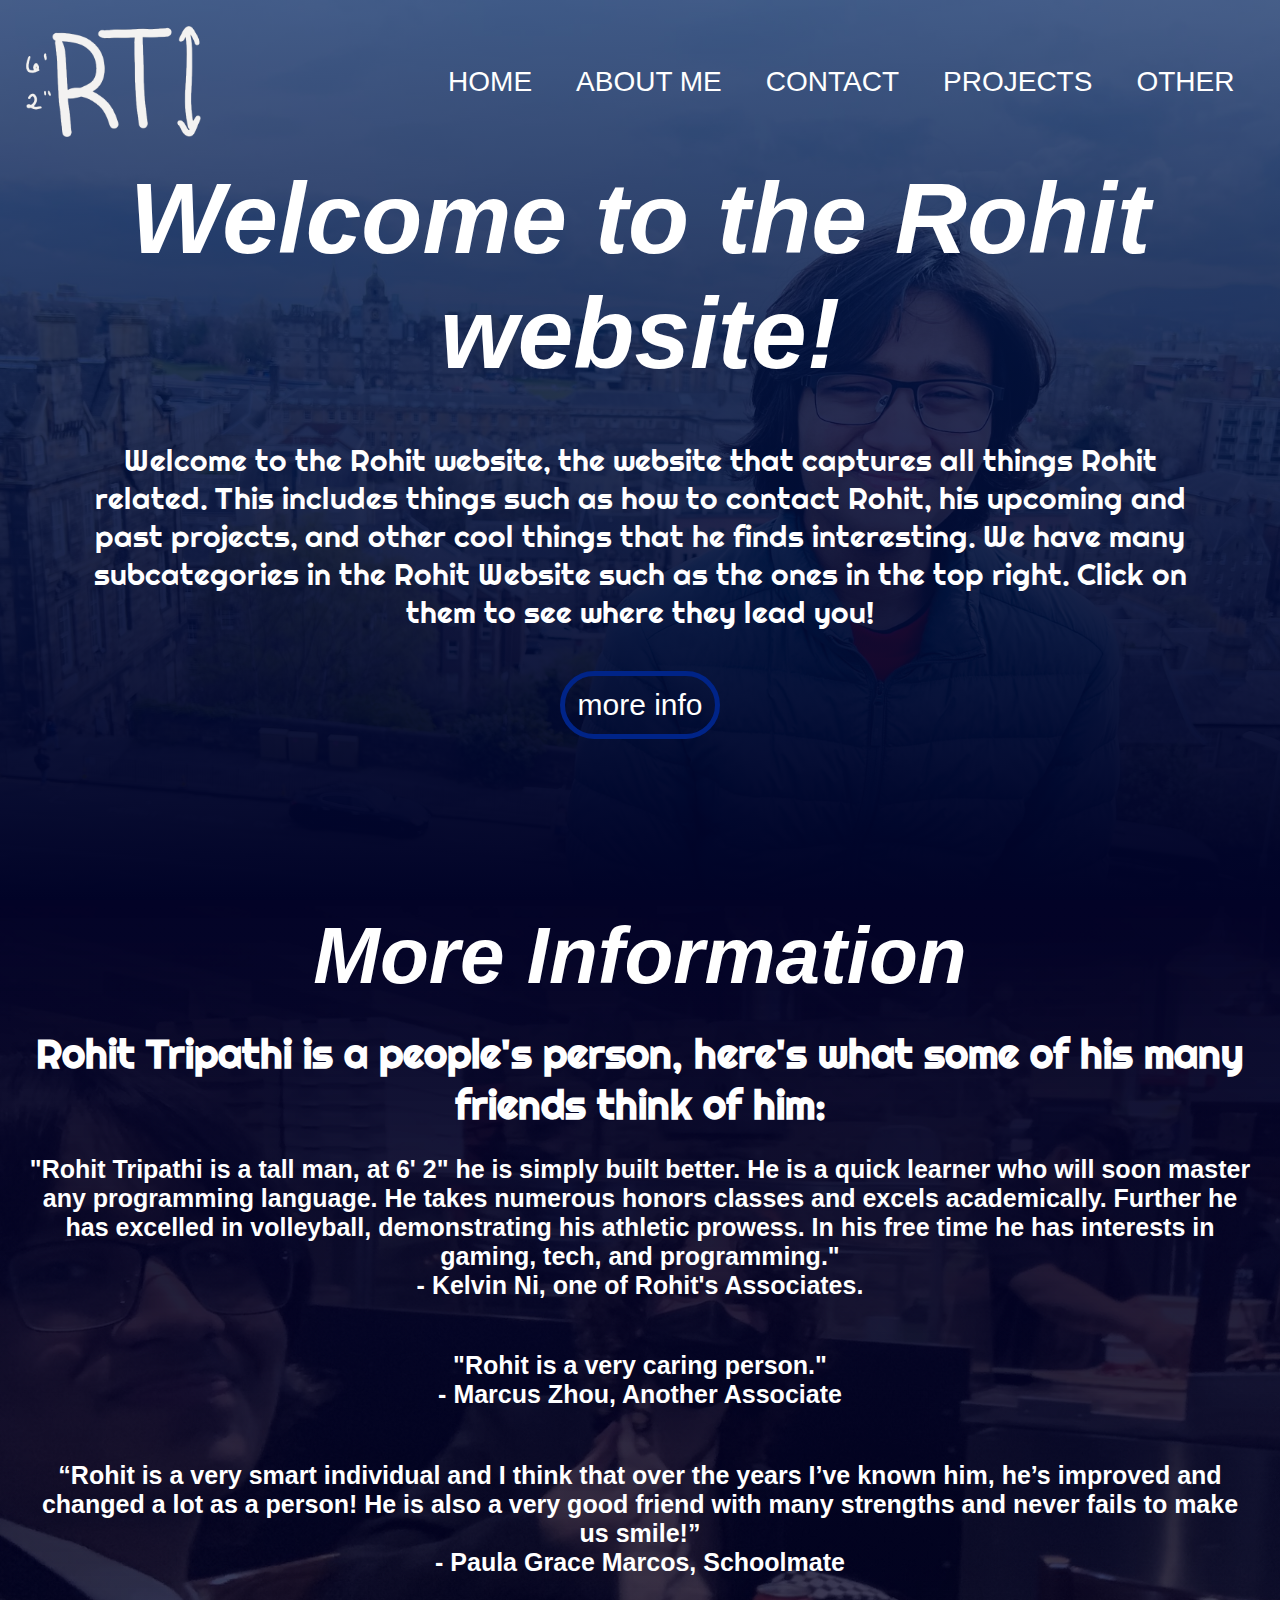
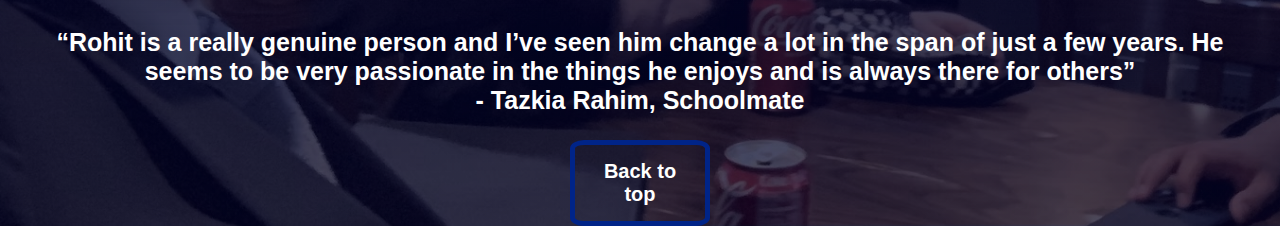
<file: index.html>
<!DOCTYPE html>
<html lang="en">
  <head>
    <meta charset="UTF-8" />
    <meta http-equiv="X-UA-Compatible" content="IE=edge" />
    <meta name="viewport" content="width=device-width, initial-scale=1.0" />
    <title>| Rohit Site |</title>
    <link rel="stylesheet" href="style.css" />
    <link rel="preconnect" href="https://fonts.googleapis.com" />
    <link rel="preconnect" href="https://fonts.gstatic.com" crossorigin />
    <link
      href="https://fonts.googleapis.com/css2?family=Righteous&display=swap"
      rel="stylesheet"/>
      <link rel="stylesheet" href="https://stackpath.bootstrapcdn.com/font-awesome/4.7.0/css/font-awesome.min.css">
  </head>
  <body>
    <section class="header">
      <nav>
        <a href= https://www.youtube.com/watch?v=dQw4w9WgXcQ><img src="Images/logo.png" /></a>
        <div class="nav-links" id="navlinks">
          <i class="fa fa-times-circle" onclick="hidemenu()"></i>
          <ul>
            <li><a href="index.html">HOME</a></li>
            <li><a href="about-me.html">ABOUT ME</a></li>
            <li><a href="contact.html">CONTACT</a></li>
            <li><a href="coming-soon.html">PROJECTS</a></li>
            <li><a href="coming-soon.html">OTHER</a></li>
          </ul>
        </div>
        <i class="fa fa-bars" onclick="showmenu()"></i>
      </nav>

      <div class="text-box">
        <h1>Welcome to the Rohit website!</h1>
        <p>
          Welcome to the Rohit website, the website that captures all things
          Rohit related. This includes things such as how to contact Rohit, his
          upcoming and past projects, and other cool things that he finds
          interesting. We have many subcategories in the Rohit Website such as
          the ones in the top right. Click on them to see where they lead you!
        </p>
        <a href="#moreinfo" class="more-info">more info</a>
      </div>
    </section>

    <section id="moreinfo">
      <h1>More Information</h1>
      <h2>Rohit Tripathi is a people's person, here's what some of his many friends think of him:</h2>
      <h3>"Rohit Tripathi is a tall man, at 6' 2" he is simply built better. He is a quick learner who will soon master any programming language. He takes numerous honors classes and excels academically. Further he has excelled in volleyball, demonstrating his athletic prowess. In his free time he has interests in gaming, tech, and programming." <br>- Kelvin Ni, one of Rohit's Associates.</br> </h2>
      <h3>"Rohit is a very caring person." <br> - Marcus Zhou, Another Associate<br/></h2>
      <h3>“Rohit is a very smart individual and I think that over the years I’ve known him, he’s improved and changed a lot as a person! He is also a very good friend with many strengths and never fails to make us smile!” <br>- Paula Grace Marcos, Schoolmate</h3>
      <h3>“Rohit is a really genuine person and I’ve seen him change a lot in the span of just a few years. He seems to be very passionate in the things he enjoys and is always there for others” <br>- Tazkia Rahim, Schoolmate </h3>
      <a href="" id="back-top">Back to top</a>
<!-- Java script-->



        <script>

          var navlinks = document.getElementById("navlinks");
          function showmenu(){
            navlinks.style.right = "0"
          }
          function hidemenu(){
            navlinks.style.right = "-200px"
          }

        </script>

  </body>
</html>
</file>
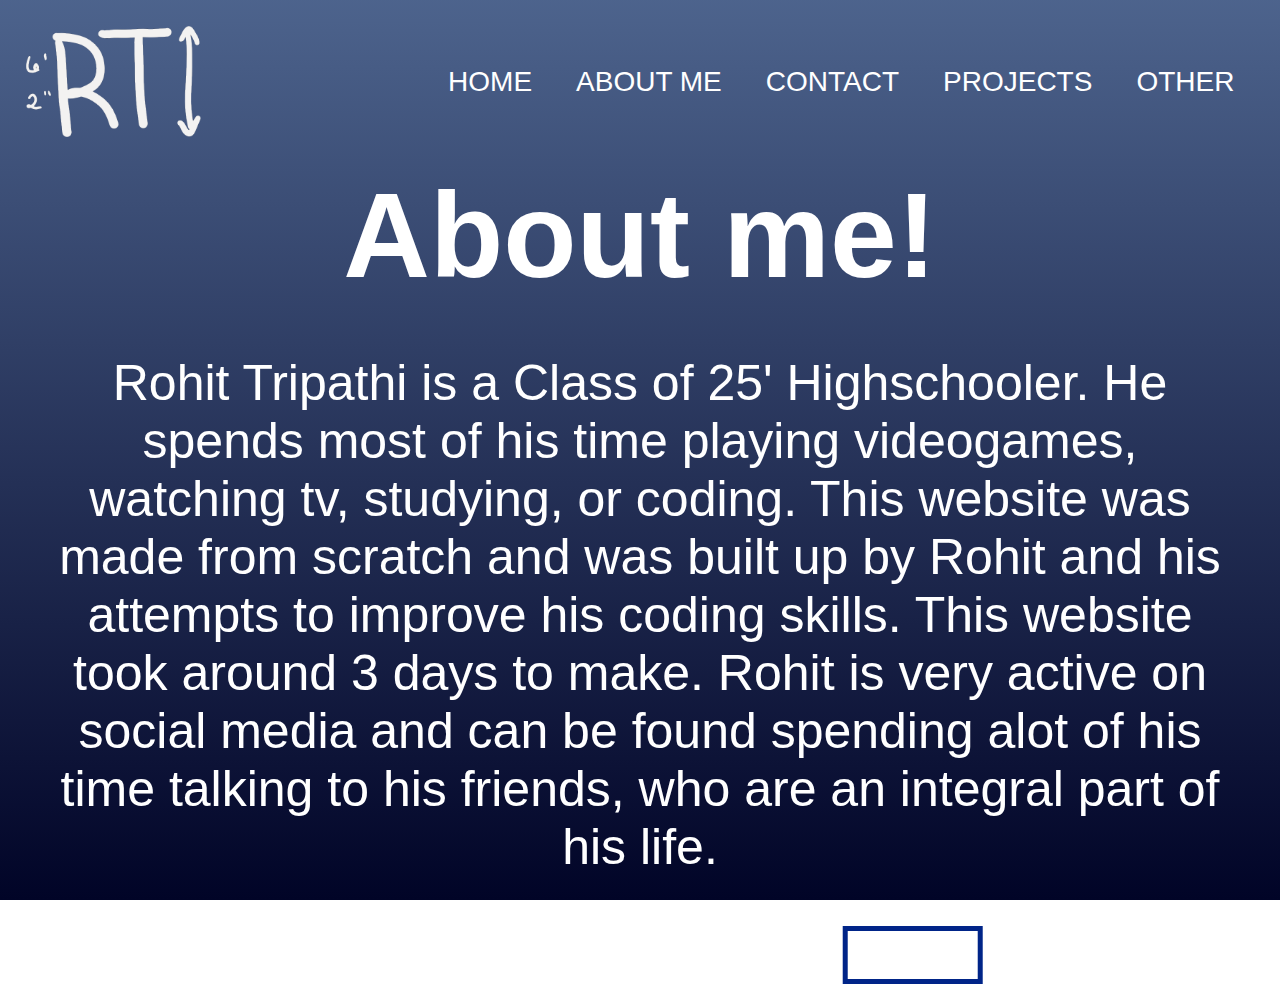
<file: about-me.html>
<!DOCTYPE html>
<html lang="en">
  <head>
    <meta charset="UTF-8" />
    <meta http-equiv="X-UA-Compatible" content="IE=edge" />
    <meta name="viewport" content="width=device-width, initial-scale=1.0" />
    <title>About Me | Rohit Site |</title>
    <link rel="stylesheet" href="style.css" />
    <link rel="preconnect" href="https://fonts.googleapis.com" />
    <link rel="preconnect" href="https://fonts.gstatic.com" crossorigin />
    <link
      href="https://fonts.googleapis.com/css2?family=Righteous&display=swap"
      rel="stylesheet"/>
      <link rel="stylesheet" href="https://stackpath.bootstrapcdn.com/font-awesome/4.7.0/css/font-awesome.min.css">
  </head>
  <body>
    <section class="headerthree">
      <nav>
        <a href= https://www.youtube.com/watch?v=dQw4w9WgXcQ><img src="Images/logo.png" /></a>
        <div class="nav-links" id="navlinks">
          <i class="fa fa-times-circle" onclick="hidemenu()"></i>
          <ul>
            <li><a href="index.html">HOME</a></li>
            <li><a href="about-me.html">ABOUT ME</a></li>
            <li><a href="contact.html">CONTACT</a></li>
            <li><a href="coming-soon.html">PROJECTS</a></li>
            <li><a href="coming-soon.html">OTHER</a></li>
          </ul>
        </div>
        <i class="fa fa-bars" onclick="showmenu()"></i>
      </nav>
<body class="about-me-page">

  <section class="about-me">
    <h1>About me!</h1>
    <h2>Rohit Tripathi is a Class of 25' Highschooler. He spends most of his time playing videogames, watching tv, studying, or coding. This website was made from scratch and was built up by Rohit and his attempts to improve his coding skills. This website took around 3 days to make. Rohit is very active on social media and can be found spending alot of his time talking to his friends, who are an integral part of his life.</h2>
  </section>
    
  <section><a class="return-home" href ="index.html">Return Home</a></section>

    
    <!-- Java Script -->
    <script>

        var navlinks = document.getElementById("navlinks");
        function showmenu(){
          navlinks.style.right = "0"
        }
        function hidemenu(){
          navlinks.style.right = "-200px"
        }

      </script>

</body>
</html>
</file>
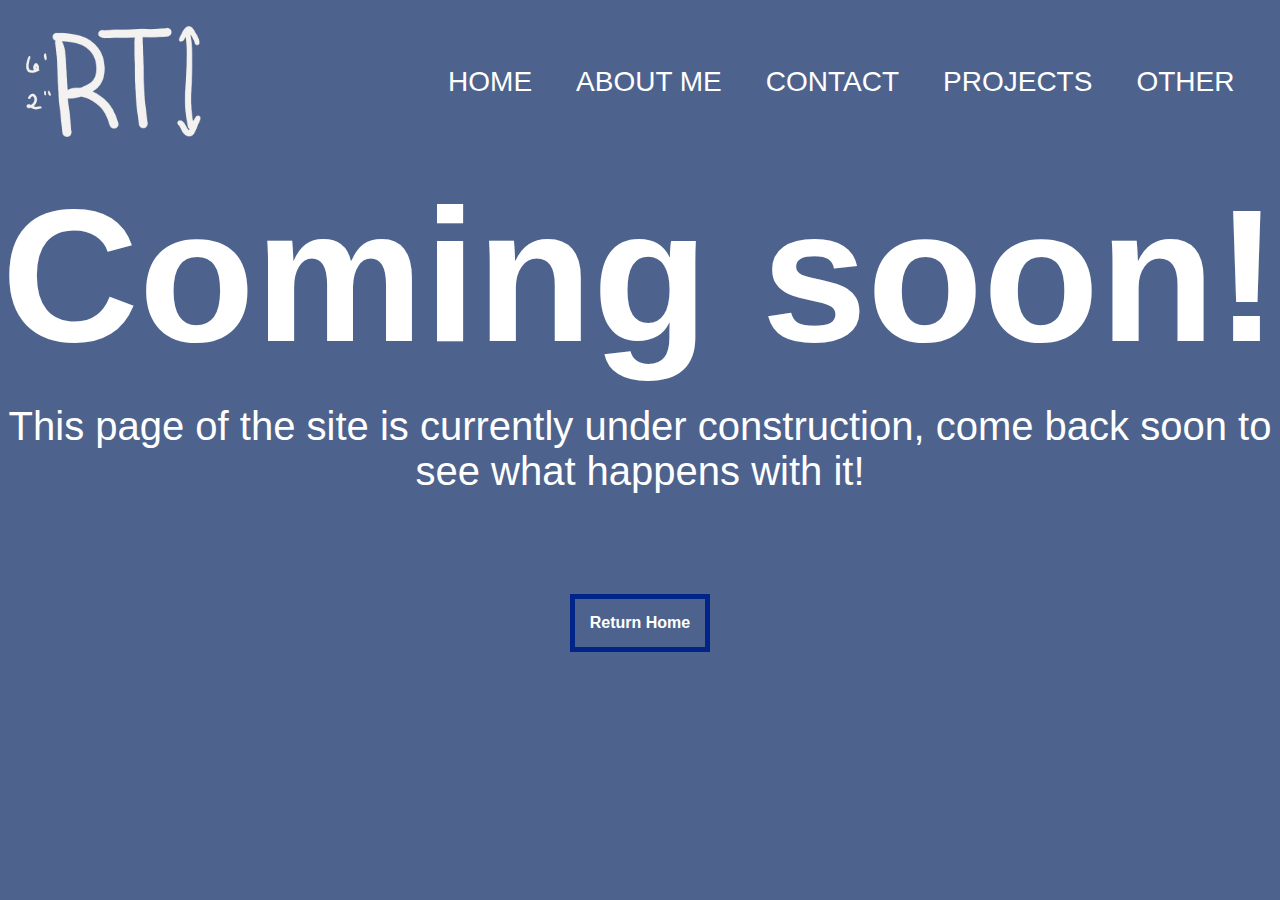
<file: coming-soon.html>
<!DOCTYPE html>
<html lang="en">
  <head>
    <meta charset="UTF-8" />
    <meta http-equiv="X-UA-Compatible" content="IE=edge" />
    <meta name="viewport" content="width=device-width, initial-scale=1.0" />
    <title>About Me | Rohit Site |</title>
    <link rel="stylesheet" href="style.css" />
    <link rel="preconnect" href="https://fonts.googleapis.com" />
    <link rel="preconnect" href="https://fonts.gstatic.com" crossorigin />
    <link
      href="https://fonts.googleapis.com/css2?family=Righteous&display=swap"
      rel="stylesheet"/>
      <link rel="stylesheet" href="https://stackpath.bootstrapcdn.com/font-awesome/4.7.0/css/font-awesome.min.css">
  </head>
  <body>
    <section class="headerthree">
      <nav>
        <a href= https://www.youtube.com/watch?v=dQw4w9WgXcQ><img src="Images/logo.png" /></a>
        <div class="nav-links" id="navlinks">
          <i class="fa fa-times-circle" onclick="hidemenu()"></i>
          <ul>
            <li><a href="index.html">HOME</a></li>
            <li><a href="about-me.html">ABOUT ME</a></li>
            <li><a href="contact.html">CONTACT</a></li>
            <li><a href="coming-soon.html">PROJECTS</a></li>
            <li><a href="coming-soon.html">OTHER</a></li>
          </ul>
        </div>
        <i class="fa fa-bars" onclick="showmenu()"></i>
      </nav>
      <body class="coming-soon">
        <h1>Coming soon!</h1>
        <h2>This page of the site is currently under construction, come back soon to see what happens with it!</h2>
        <section><a class="return-home-cs" href ="index.html">Return Home</a></section>
    </body>
    </html>
    
    <!-- Java Script -->
    <script>

        var navlinks = document.getElementById("navlinks");
        function showmenu(){
          navlinks.style.right = "0"
        }
        function hidemenu(){
          navlinks.style.right = "-200px"
        }

      </script>

</body>
</html>
</file>
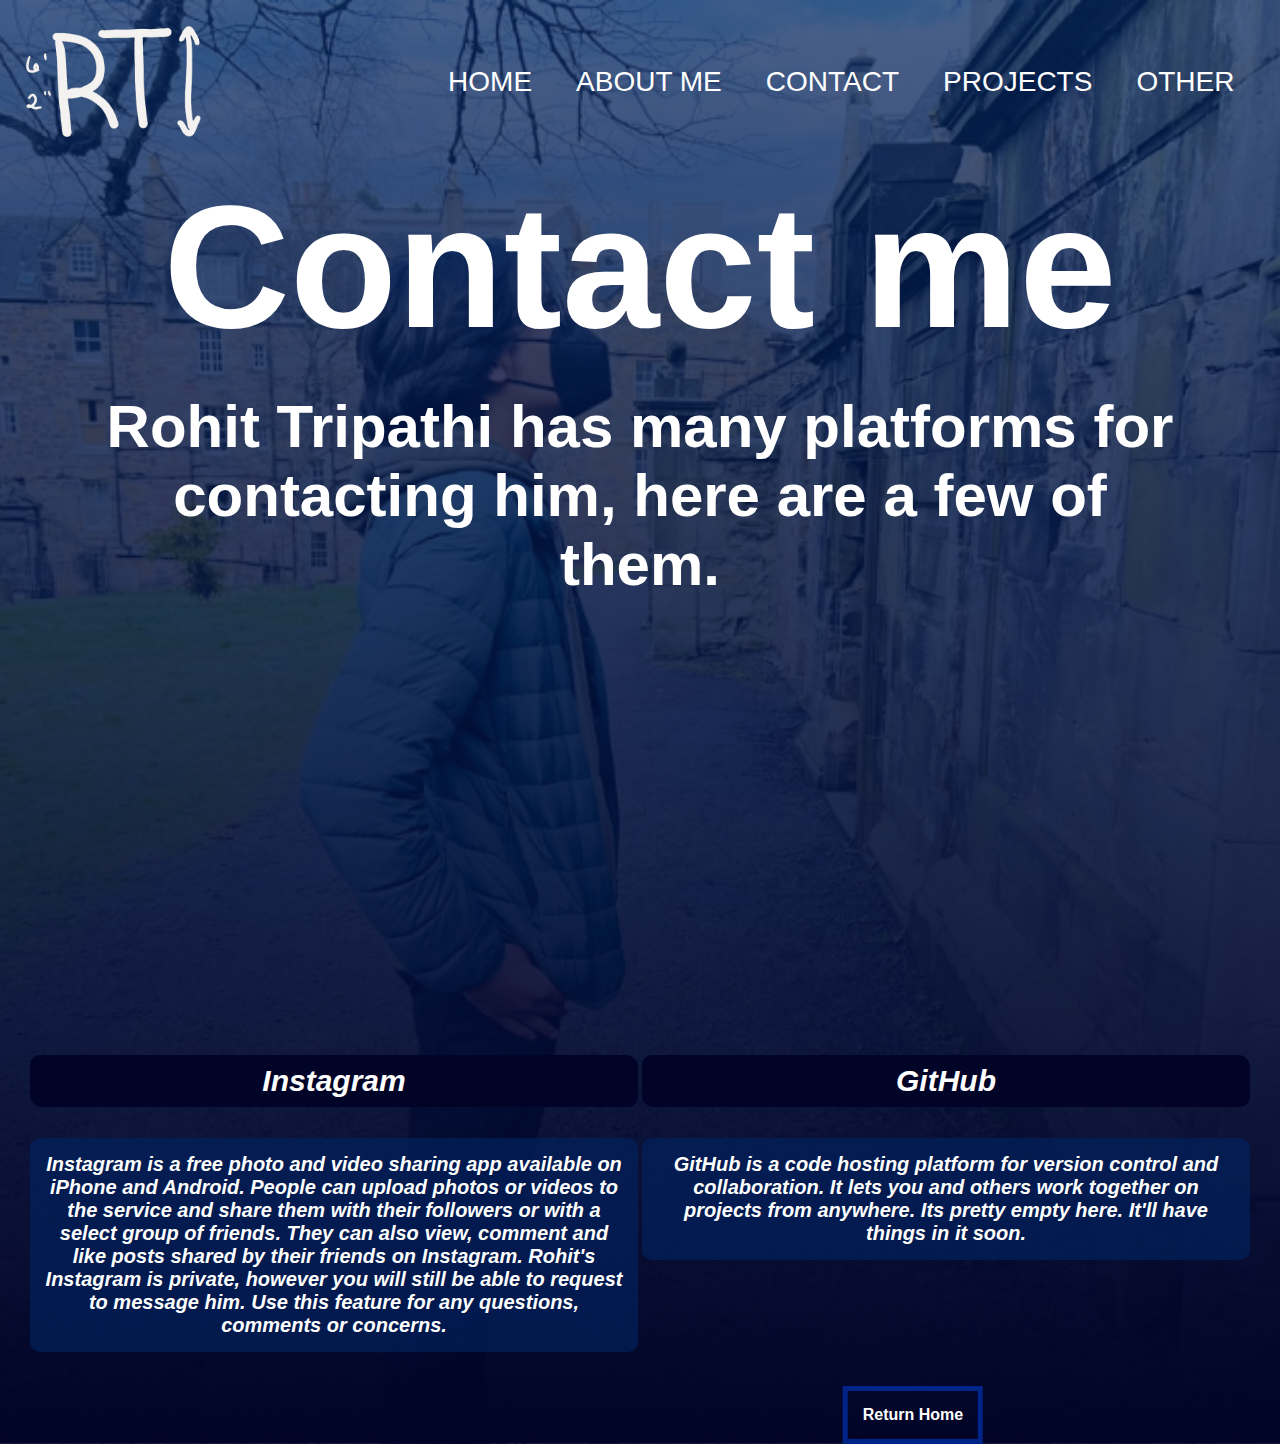
<file: contact.html>
<!DOCTYPE html>
<html lang="en">
  <head>
    <meta charset="UTF-8" />
    <meta http-equiv="X-UA-Compatible" content="IE=edge" />
    <meta name="viewport" content="width=device-width, initial-scale=1.0" />
    <title>Contact Me | Rohit Site |</title>
    <link rel="stylesheet" href="style.css" />
    <link rel="preconnect" href="https://fonts.googleapis.com" />
    <link rel="preconnect" href="https://fonts.gstatic.com" crossorigin />
    <link
      href="https://fonts.googleapis.com/css2?family=Righteous&display=swap"
      rel="stylesheet"/>
      <link rel="stylesheet" href="https://stackpath.bootstrapcdn.com/font-awesome/4.7.0/css/font-awesome.min.css">
  </head>
  <body>
    <section class="headertwo">
      <nav>
        <a href= https://www.youtube.com/watch?v=dQw4w9WgXcQ><img src="Images/logo.png" /></a>
        <div class="nav-links" id="navlinks">
          <i class="fa fa-times-circle" onclick="hidemenu()"></i>
          <ul>
            <li><a href="index.html">HOME</a></li>
            <li><a href="about-me.html">ABOUT ME</a></li>
            <li><a href="contact.html">CONTACT</a></li>
            <li><a href="coming-soon.html">PROJECTS</a></li>
            <li><a href="coming-soon.html">OTHER</a></li>
          </ul>
        </div>
        <i class="fa fa-bars" onclick="showmenu()"></i>
      </nav>

<section class="contactme">
      <body >
    <h1>Contact me</h1>
    <h2>Rohit Tripathi has many platforms for contacting him, here are a few of them.</h2>
    <section class="socials">
        <section class="insta">
            <h3><a class="contact-link" href="https://www.instagram.com/rohitripathi07/">Instagram</a></h3><h4>Instagram is a free photo and video sharing app available on iPhone and Android. People can upload photos or videos to the service and share them with their followers or with a select group of friends. They can also view, comment and like posts shared by their friends on Instagram. Rohit's Instagram is private, however you will still be able to request to message him. Use this feature for any questions, comments or concerns. </h4>
        </section>
        <section class="git">
        <h3><a class="contact-link" href="https://github.com/RohTrip">GitHub</a></h3><h4>GitHub is a code hosting platform for version control and collaboration. It lets you and others work together on projects from anywhere. Its pretty empty here. It'll have things in it soon.</h4></section>
    </section>

    
</section>
<section><a class="return-home" href ="index.html">Return Home</a></section>
    <!-- Java Script -->
    
    <script>

        var navlinks = document.getElementById("navlinks");
        function showmenu(){
          navlinks.style.right = "0"
        }
        function hidemenu(){
          navlinks.style.right = "-200px"
        }
      </script>

</body>
</html>
</file>
<file: style.css>
* {
  margin: 0;
  padding: 0;
}
.header {
  min-height: 100vh;
  width: 100%;
  background-image: linear-gradient(rgba(1, 33, 92, 0.7), rgb(1, 3, 39)),
    url(Images/RohitBackground.jpg);
  background-position: center;
  background-size: cover;
  position: relative;
}

nav {
  display: flex; /* this makes the nav put into a flex box*/
  padding: 2% 2%; /* 6% away from the vertical wall of website, 2% down from top */
  justify-content: space-between; /* this takes the space between the logo and the text and seperates them equaly with the rules before*/
  align-items: center; /*centers the middle horrizontally of the logo and the text*/
}

nav img {
  width: 175px; /*makes shit inside nav img (logo) 150px wide*/
}

.nav-links {
  flex: 1; /*resets code and puts the words in flex box 1*/
  text-align: right; /* Alligns text to the right */
}

.nav-links ul li {
  list-style: none;
  display: inline-block;
  padding: 8px 20px;
  position: relative;
}

.nav-links ul li a {
  color: #fff;
  text-decoration: none;
  font-size: 28px;
  font-family: sans-serif;
}

.nav-links ul li::after {
  content: "";
  width: 0%;
  height: 2px;
  background: rgb(1, 33, 92);
  display: block;
  margin: auto;
  transition: 0.5s;
}

.nav-links ul li:hover::after {
  width: 100%;
}

.text-box {
  width: 90%;
  position: absolute;
  top: 50%;
  left: 50%;
  transform: translate(-50%, -50%);
  text-align: center;
  color: rgb(255, 255, 255);
}

.text-box h1 {
  font-size: 100px;
  font-family: sans-serif;
  margin-bottom: 50px;
  font-weight: bold;
  font-style: italic;
  color: rgb(255, 255, 255);
}
.text-box p {
  margin: 10px 0 40px; /* 10 from top, 0 from left and right, 40 from down */
  font-size: 30px;
  font-family: "Righteous", cursive;
  color: rgb(255, 255, 255);
}

.more-info {
  display: inline-block;
  text-decoration: solid;
  color: rgb(255, 255, 255);
  padding: 12px 12px;
  font-size: 30px;
  background: transparent;
  position: relative;
  cursor: pointer;
  font-family: "Segoe UI", Tahoma, Verdana, sans-serif;
  text-align: center;
  border: 5px solid rgb(0, 36, 136);
  border-radius: 100px 100px;
}

#moreinfo {
  min-height: 100vh;
  width: 100%;
  background-image: linear-gradient(360deg, rgba(1, 3, 39, 0.7), rgb(3, 3, 39)),
    url(Images/RohitBackground2.png);
  background-position: initial;
  background-size: cover;
  position: relative;
  text-align: center;
}

#moreinfo h1 {
  font-size: 80px;
  font-family: sans-serif;
  font-style: italic;
  font-weight: bold;
  padding: 10px 50px;
  padding-bottom: 2%;
  color: rgb(255, 255, 255);
}
#moreinfo h2 {
  font-size: 40px;
  font-family: "Righteous", cursive;
  color: rgb(255, 255, 255);
}

#moreinfo h3 {
  font-size: 25px;
  padding-top: 4%;
  padding: 2%;
  font-family: sans-serif;
  color: rgb(255, 255, 255);
}
#back-top {
  font-size: 20px;
  font-family: sans-serif;
  font-weight: bold;
  cursor: pointer;
  text-decoration: none;
  display: inline-block;
  color: rgb(255, 255, 255);
  border: 5px solid rgb(0, 36, 136);
  border-radius: 10% 10%;
  width: 100px;
  text-align: center;
  padding: 15px 15px;
}
nav .fa {
  display: none;
}

/*Contact Me page*/

.contactme h1 {
  font-size: 175px;
  text-align: center;
  font-family: sans-serif;
  font-weight: bold;
  color: rgb(255, 255, 255);
}
.contactme h2 {
  font-size: 60px;
  text-align: center;
  font-family: sans-serif;
  padding: 7%;
  padding-top: 25px;
  padding-bottom: 200px;
  color: rgb(255, 255, 255);
}

.contact-link {
  color: rgb(255, 255, 255);
  text-decoration: none;
}

/*  color: rgb(255, 255, 255);
  border: 5px solid rgb(0, 36, 136);
  border-radius: 10% 10%;
  padding: 15px 15px;
  font-size: 20px;
  font-family: sans-serif;
  font-weight: bold;
  cursor: pointer;
  text-decoration: none;
  display: inline-flex;
  position: relative;
  text-align: center;
  margin: auto;
*/

.return-home {
  color: rgb(255, 255, 255);
  text-decoration: none;
  text-align: center;
  border: 5px solid rgb(0, 36, 136);
  padding: 15px 15px;
  font-family: sans-serif;
  font-weight: bold;
  cursor: pointer;
  display: inline-flex;
  position: relative;
  align-content: center;
  transform: translateX(600%);
}

.contactme h3 {
  font-size: 30px;
  font-style: italic;
  text-decoration: none;
  cursor: pointer;
  margin-bottom: 50px;
  text-align: center;
  font-family: sans-serif;
  font-style: solid rgba(255, 255, 255);
  font-display: none;
  border: solid rgb(1, 4, 39);
  background-color: rgb(1, 4, 39);
  border-width: 9px;
  border-radius: 10px 12px;
  margin-bottom: 5%;
}
.contactme h4 {
  font-size: 20px;
  text-align: center;
  font-family: sans-serif;
  font-style: italic;
  padding-left: 25px;
  padding-right: 25px;
  color: #fff;
  text-decoration: none;
  margin-bottom: 50px;
  border: 10px rgba(1, 33, 92, 0.7);
  padding: 15px;
  background-color: rgba(1, 33, 92, 0.7);
  background-clip: padding-box;
  border-radius: 10px 10px;
}

.socials {
  column-count: 2;
  column-gap: 4px;
  padding-bottom: 12%;
  padding-top: 5%;
  padding: 30px;
  color: rgb(255, 255, 255);
  padding-top: 20%;
}

.headertwo {
  min-height: 100vh;
  width: 100%;
  background-image: linear-gradient(rgba(1, 33, 92, 0.7), rgb(1, 4, 39)),
    url(Images/RohitBackground3.jpg);
  background-position: center;
  background-size: cover;
  position: relative;
  color: rgb(255, 255, 255);
}

/*About me*/
.about-me h1 {
  text-align: center;
  font-family: sans-serif;
  font-size: 120px;
  font-weight: bold;
  color: rgb(255, 255, 255);
}

.about-me h2 {
  text-align: center;
  font-family: sans-serif;
  font-size: 50px;
  font-weight: lighter;
  padding: 10px 10px 10px;
  margin: 40px;
  color: rgb(255, 255, 255);
}
.about-me-page {
  background-image: linear-gradient(rgba(1, 33, 92, 0.7), rgb(1, 4, 39));
  background-repeat: no-repeat;
  background-position: center;
  background-attachment: fixed;
  background-size: cover;
  position: relative;
}

.coming-soon {
  background-color: rgba(1, 33, 92, 0.7);
  text-align: center;
  color: rgb(255, 255, 255);
}

.coming-soon h1 {
  font-size: 190px;
  font-family: sans-serif;
  font-weight: bolder;
}

.coming-soon h2 {
  font-size: 40px;
  font-family: sans-serif;
  font-weight: lighter;
  padding-top: 20px;
  padding-bottom: 100px;
}

.return-home-cs {
  color: rgb(255, 255, 255);
  text-decoration: none;
  text-align: center;
  border: 5px solid rgb(0, 36, 136);
  padding: 15px 15px;
  font-family: sans-serif;
  font-weight: bold;
  cursor: pointer;
  display: inline-flex;
  position: relative;
  align-content: center;
}
@media (max-width: 1060px) {
  #moreinfo h1 {
    font-size: 40px;
  }
  #moreinfo h2 {
    font-size: 30px;
    padding: 10% 10%;
  }
  #moreinfo h3 {
    font-size: 20px;
    padding: 5%;
  }
  .nav-links ul li a {
    display: block;
  }
  .nav-links {
    position: absolute;
    height: 100vmax;
    width: 200px;
    top: 0;
    right: -200px;
    text-align: left;
    z-index: 2;
    background: rgb(1, 33, 92);
    transition: 1s;
    scroll-behavior: smooth;
    scroll-snap-align: start end;
  }
  .text-box h1 {
    font-size: 50px;
    margin-bottom: 70px;
  }
  .text-box p {
    margin: 10px 0 40px; /* 10 from top, 0 from left and right, 40 from down */
    font-size: 20px;
  }
  .more-info {
    font-size: 30px;
  }
  nav img {
    width: 125px;
  }
  nav .fa {
    display: block;
    color: rgb(0, 0, 0);
    margin: 10px;
    font-size: 22px;
    cursor: pointer;
  }
  /*contact me page*/

  .contactme h1 {
    font-size: 100px;
    text-align: center;
    font-family: sans-serif;
    font-weight: bold;
  }
  .contactme h2 {
    font-size: 25px;
    text-align: center;
    font-family: sans-serif;
    padding: 7%;
    padding-top: 25px;
    padding-bottom: 500px;
  }

  .contact-link {
    color: rgb(255, 255, 255);
    text-decoration: none;
  }

  .return-home {
    display: none;
  }

  .headertwo {
    min-height: 100vh;
    width: 100%;
    background-image: linear-gradient(rgba(1, 33, 92, 0.7), rgb(1, 4, 39)),
      url(Images/RohitBackground3.jpg);
    background-position: center;
    background-size: cover;
    position: relative;
  }
  .socials {
    column-count: 2;
    column-gap: 4px;
    padding-bottom: 12%;
    padding-top: 5%;
    padding: 30px;
    padding-top: 50%;
  }
}
</file>
